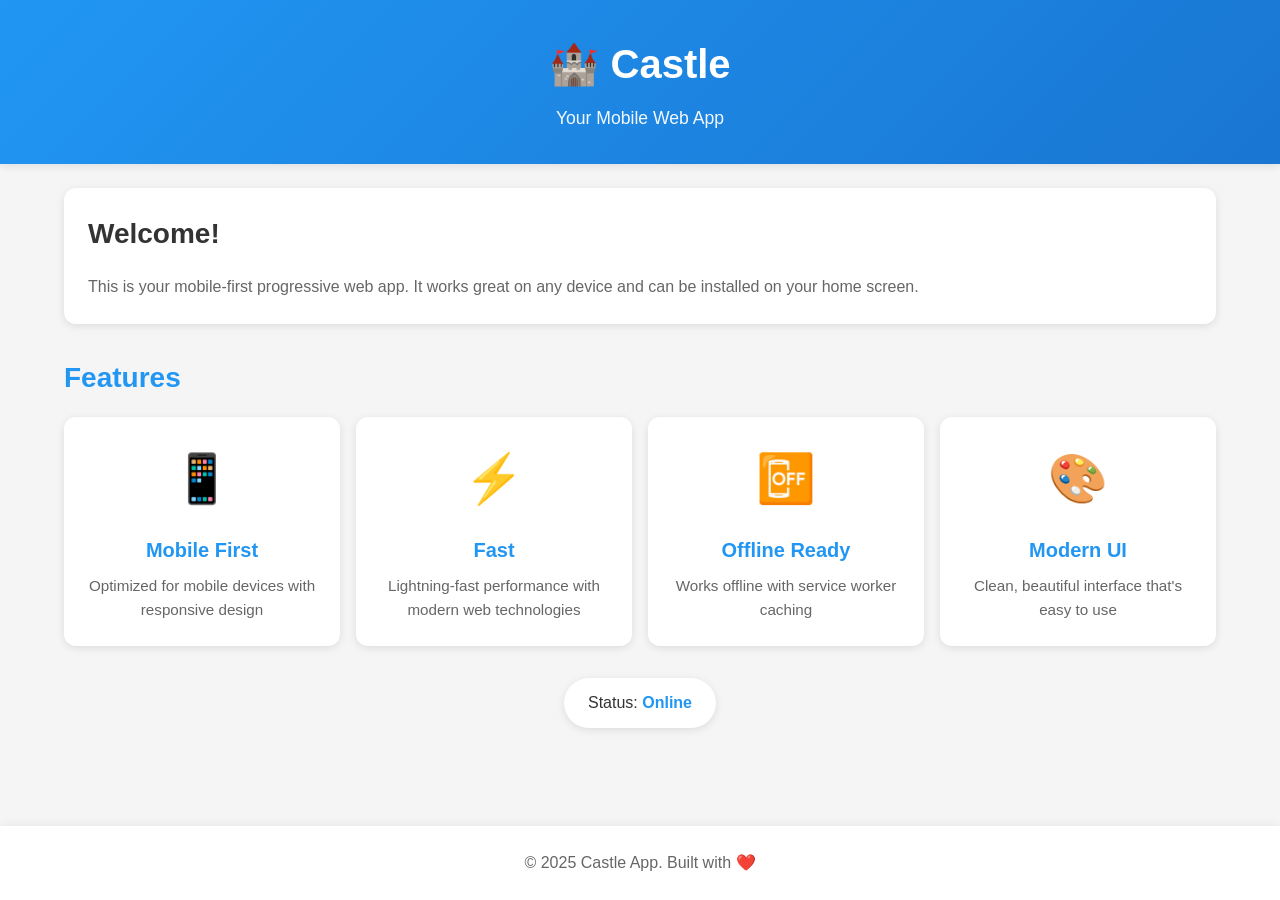
<file: index.html>
<!DOCTYPE html>
<html lang="en">
<head>
    <meta charset="UTF-8">
    <meta name="viewport" content="width=device-width, initial-scale=1.0">
    <meta name="description" content="A mobile-first progressive web app">
    <meta name="theme-color" content="#2196F3">
    <meta name="apple-mobile-web-app-capable" content="yes">
    <meta name="apple-mobile-web-app-status-bar-style" content="black-translucent">
    <meta name="apple-mobile-web-app-title" content="Castle App">

    <title>Castle - Mobile Web App</title>

    <link rel="stylesheet" href="styles.css">
    <link rel="manifest" href="manifest.json">
    <link rel="icon" type="image/svg+xml" href="icon.svg">
    <link rel="apple-touch-icon" href="icon.svg">
</head>
<body>
    <div class="app-container">
        <header class="app-header">
            <h1>🏰 Castle</h1>
            <p class="subtitle">Your Mobile Web App</p>
        </header>

        <main class="app-content">
            <section class="welcome-section">
                <div class="card">
                    <h2>Welcome!</h2>
                    <p>This is your mobile-first progressive web app. It works great on any device and can be installed on your home screen.</p>
                </div>
            </section>

            <section class="features-section">
                <h2>Features</h2>
                <div class="feature-grid">
                    <div class="feature-card">
                        <span class="icon">📱</span>
                        <h3>Mobile First</h3>
                        <p>Optimized for mobile devices with responsive design</p>
                    </div>
                    <div class="feature-card">
                        <span class="icon">⚡</span>
                        <h3>Fast</h3>
                        <p>Lightning-fast performance with modern web technologies</p>
                    </div>
                    <div class="feature-card">
                        <span class="icon">📴</span>
                        <h3>Offline Ready</h3>
                        <p>Works offline with service worker caching</p>
                    </div>
                    <div class="feature-card">
                        <span class="icon">🎨</span>
                        <h3>Modern UI</h3>
                        <p>Clean, beautiful interface that's easy to use</p>
                    </div>
                </div>
            </section>

            <section class="action-section">
                <button id="installBtn" class="install-btn" style="display: none;">
                    📥 Install App
                </button>
                <div class="status" id="status">
                    <p>Status: <span id="onlineStatus">Online</span></p>
                </div>
            </section>
        </main>

        <footer class="app-footer">
            <p>&copy; 2025 Castle App. Built with ❤️</p>
        </footer>
    </div>

    <script src="app.js"></script>
</body>
</html>
</file>
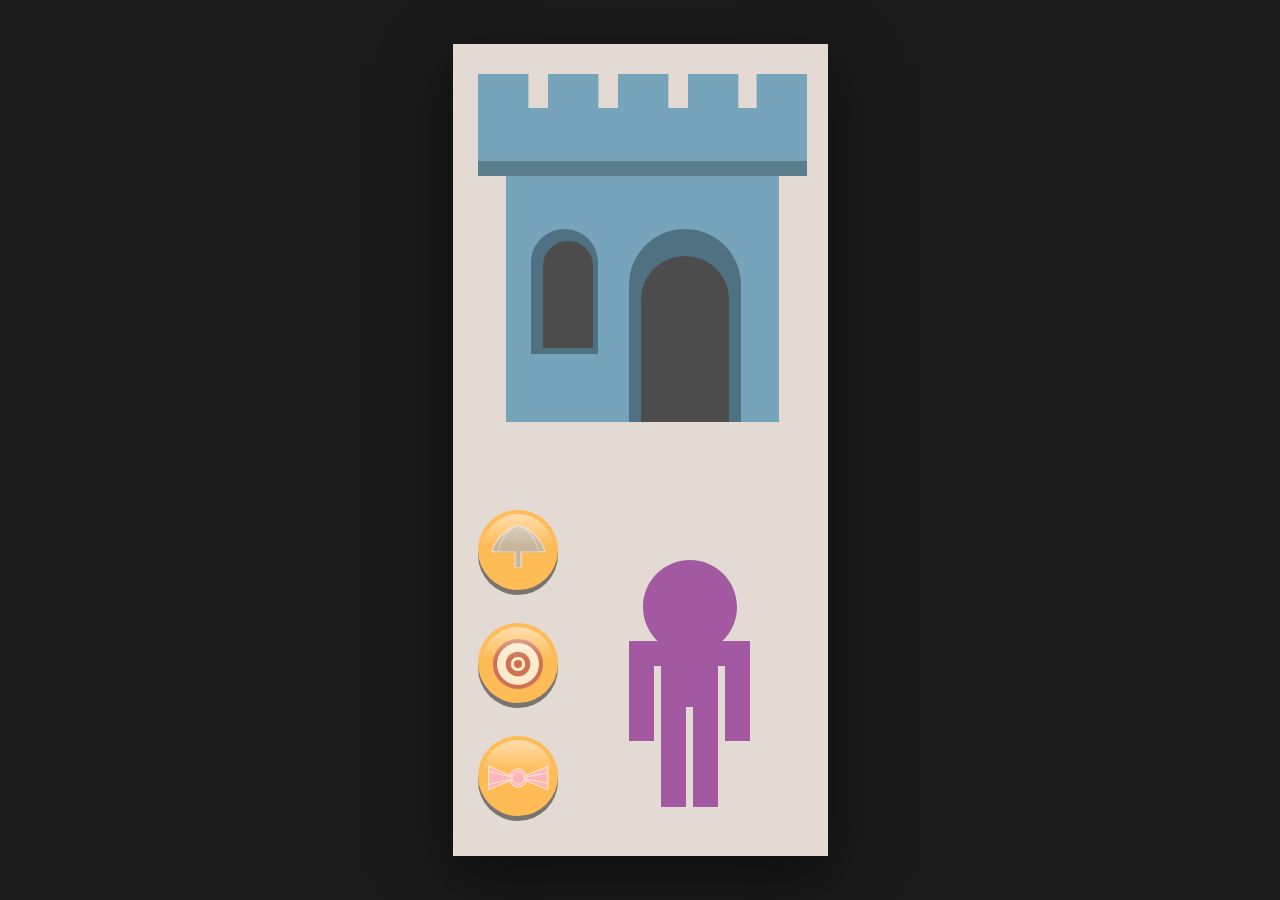
<file: adventure.html>
<!DOCTYPE html>
<html lang="en">
<head>
    <meta charset="UTF-8">
    <meta name="viewport" content="width=device-width, initial-scale=1.0">
    <meta name="apple-mobile-web-app-capable" content="yes">
    <meta name="apple-mobile-web-app-status-bar-style" content="black-translucent">
    <title>Castle Adventure - Interactive Game</title>
    <style>
        * {
            margin: 0;
            padding: 0;
            box-sizing: border-box;
        }

        body {
            font-family: -apple-system, BlinkMacSystemFont, 'Segoe UI', Roboto, sans-serif;
            background: #1a1a1a;
            display: flex;
            justify-content: center;
            align-items: center;
            min-height: 100vh;
            overflow: hidden;
        }

        .game-container {
            width: 100%;
            max-width: 375px;
            height: 100vh;
            max-height: 812px;
            position: relative;
            box-shadow: 0 20px 60px rgba(0, 0, 0, 0.5);
        }

        #adventure-svg {
            width: 100%;
            height: 100%;
            display: block;
        }

        /* Initially hide equipment items */
        #shield {
            display: none;
        }

        #tie {
            display: none;
        }

        #helmet {
            display: none;
        }

        /* Door glow pulse animation */
        #door {
            cursor: pointer;
            animation: door-glow-pulse 2s ease-in-out infinite;
        }

        @keyframes door-glow-pulse {
            0%, 100% {
                filter: drop-shadow(0 0 3px rgba(255, 215, 0, 0.3));
            }
            50% {
                filter: drop-shadow(0 0 15px rgba(255, 215, 0, 0.9))
                        drop-shadow(0 0 25px rgba(255, 215, 0, 0.6));
            }
        }

        /* Button interactions */
        #shield-btn,
        #tie-btn,
        #helmet-btn {
            cursor: pointer;
            transition: transform 0.2s ease, filter 0.2s ease;
        }

        #shield-btn:hover,
        #tie-btn:hover,
        #helmet-btn:hover {
            transform: scale(1.05);
            filter: brightness(1.15);
        }

        #shield-btn:active,
        #tie-btn:active,
        #helmet-btn:active {
            transform: scale(0.95);
        }

        /* Hero animation classes */
        .hero-moving {
            transition: transform 3s cubic-bezier(0.4, 0, 0.2, 1);
        }

        .hero-fade {
            transition: opacity 1s ease-out;
        }

        /* Button fade out */
        .button-fade {
            transition: opacity 0.5s ease-out;
        }

        /* Loading overlay */
        .message-overlay {
            position: absolute;
            top: 50%;
            left: 50%;
            transform: translate(-50%, -50%);
            background: rgba(0, 0, 0, 0.8);
            color: white;
            padding: 20px 40px;
            border-radius: 15px;
            font-size: 24px;
            font-weight: bold;
            opacity: 0;
            pointer-events: none;
            transition: opacity 0.5s ease;
            z-index: 1000;
        }

        .message-overlay.show {
            opacity: 1;
        }
    </style>
</head>
<body>
    <div class="game-container">
        <svg id="adventure-svg" width="375" height="812" viewBox="0 0 375 812" fill="none" xmlns="http://www.w3.org/2000/svg">
            <g id="adventure-screen1">
                <rect width="375" height="812" fill="#E3DBD3"/>

                <!-- Castle -->
                <g id="Castle">
                    <rect id="Rectangle 15" x="53" y="117" width="273" height="261" fill="#76A4BA"/>
                    <rect id="Rectangle 16" x="25" y="64" width="329" height="68" fill="#76A4BA"/>
                    <rect id="Rectangle 18" x="25" y="30" width="50.4" height="68" fill="#76A4BA"/>
                    <rect id="Rectangle 19" x="303.6" y="30" width="50.4" height="68" fill="#76A4BA"/>
                    <rect id="Rectangle 20" x="94.9999" y="30" width="50.4" height="68" fill="#76A4BA"/>
                    <rect id="Rectangle 21" x="165" y="30" width="50.4" height="68" fill="#76A4BA"/>
                    <rect id="Rectangle 22" x="235" y="30" width="50.4" height="68" fill="#76A4BA"/>
                    <rect id="Rectangle 17" x="25" y="117" width="329" height="15" fill="black" fill-opacity="0.23"/>
                </g>

                <!-- Castle Towers and Door -->
                <path id="Rectangle 27" d="M176 241C176 210.072 201.072 185 232 185C262.928 185 288 210.072 288 241V378H176V241Z" fill="#4F7181"/>
                <path id="door" d="M188 256C188 231.699 207.699 212 232 212C256.301 212 276 231.699 276 256V378H188V256Z" fill="#4C4C4C"/>
                <path id="Rectangle 28" d="M78 218.5C78 199.998 92.9985 185 111.5 185C130.002 185 145 199.998 145 218.5V310H78V218.5Z" fill="#4F7181"/>
                <path id="Rectangle 29" d="M90 222C90 208.193 101.193 197 115 197C128.807 197 140 208.193 140 222V304H90V222Z" fill="#4C4C4C"/>

                <!-- Hero Character -->
                <g id="hero">
                    <path id="body" d="M237 516C262.957 516 284 537.043 284 563C284 576.373 278.414 588.441 269.449 597H297V697H272V622H265V763H240V663H233V763H208V622H201V697H176V597H204.551C195.586 588.441 190 576.373 190 563C190 537.043 211.043 516 237 516Z" fill="#A359A2"/>

                    <!-- Tie (equipment) -->
                    <g id="tie">
                        <circle id="Ellipse 2" cx="235.2" cy="611" r="12.1667" fill="#FFB5E6" stroke="white"/>
                        <path id="Polygon 1" d="M195.8 626.707L195.8 595.293L233.889 611L195.8 626.707Z" fill="#FFB5E6" stroke="white"/>
                        <path id="Polygon 4" d="M195.95 619.893L195.95 602.107L233.055 611L195.95 619.893Z" fill="#FFB5E6" stroke="white"/>
                        <path id="Polygon 2" d="M274.6 595.293L274.6 626.707L236.511 611L274.6 595.293Z" fill="#FFB5E6" stroke="white"/>
                        <path id="Polygon 3" d="M274.45 603.813L274.45 618.187L237.797 611L274.45 603.813Z" fill="#FFB5E6" stroke="white"/>
                        <circle id="Ellipse 3" cx="235.2" cy="611" r="8.5" fill="#FFB5E6" stroke="white"/>
                    </g>

                    <!-- Shield (equipment) -->
                    <g id="shield">
                        <circle id="Ellipse 3_2" cx="185" cy="682" r="47" fill="white" stroke="#BB5353" stroke-width="4"/>
                        <g id="Ellipse 4">
                            <circle cx="185" cy="682" r="24.1343" fill="white"/>
                            <circle cx="185" cy="682" r="24.1343" fill="#BB5353"/>
                        </g>
                        <g id="Ellipse 5">
                            <circle cx="185" cy="682" r="13.8955" fill="white"/>
                            <circle cx="185" cy="682" r="13.8955" fill="white"/>
                        </g>
                        <g id="Ellipse 6">
                            <circle cx="185" cy="682" r="8.04478" fill="white"/>
                            <circle cx="185" cy="682" r="8.04478" fill="#BB5353"/>
                        </g>
                    </g>

                    <!-- Helmet (equipment) -->
                    <g id="helmet">
                        <g id="Union">
                            <mask id="path-24-inside-1_2_2" fill="white">
                                <path d="M236.499 499.001C261.17 505.138 280.854 524.993 287.997 550.559H242.999V579.999H228.999V550.559H185C192.143 524.993 211.827 505.138 236.499 499.001Z"/>
                            </mask>
                            <path d="M236.499 499.001C261.17 505.138 280.854 524.993 287.997 550.559H242.999V579.999H228.999V550.559H185C192.143 524.993 211.827 505.138 236.499 499.001Z" fill="#B5B5B5"/>
                            <path d="M236.499 499.001L236.74 498.031L236.499 497.971L236.258 498.031L236.499 499.001ZM287.997 550.559V551.559H289.315L288.96 550.289L287.997 550.559ZM242.999 550.559V549.559H241.999V550.559H242.999ZM242.999 579.999V580.999H243.999V579.999H242.999ZM228.999 579.999H227.999V580.999H228.999V579.999ZM228.999 550.559H229.999V549.559H228.999V550.559ZM185 550.559L184.037 550.29L183.682 551.559H185V550.559ZM236.499 499.001L236.258 499.971C260.556 506.016 279.981 525.585 287.034 550.828L287.997 550.559L288.96 550.289C281.727 524.401 261.785 504.26 236.74 498.031L236.499 499.001ZM287.997 550.559V549.559H242.999V550.559V551.559H287.997V550.559ZM242.999 550.559H241.999V579.999H242.999H243.999V550.559H242.999ZM242.999 579.999V578.999H228.999V579.999V580.999H242.999V579.999ZM228.999 579.999H229.999V550.559H228.999H227.999V579.999H228.999ZM228.999 550.559V549.559H185V550.559V551.559H228.999V550.559ZM185 550.559L185.963 550.828C193.016 525.584 212.442 506.016 236.74 499.971L236.499 499.001L236.258 498.031C211.213 504.26 191.27 524.401 184.037 550.29L185 550.559Z" fill="#F1F1F1" mask="url(#path-24-inside-1_2_2)"/>
                        </g>
                        <g id="Group 6">
                            <g id="Union_2">
                                <mask id="path-26-inside-2_2_2" fill="white">
                                    <path d="M236.499 499.001C255.422 505.138 270.516 524.993 275.995 550.559H241.484V579.999H230.747V550.559H197.002C202.481 524.993 217.576 505.138 236.499 499.001Z"/>
                                </mask>
                                <path d="M236.499 499.001C255.422 505.138 270.516 524.993 275.995 550.559H241.484V579.999H230.747V550.559H197.002C202.481 524.993 217.576 505.138 236.499 499.001Z" fill="#B5B5B5"/>
                                <path d="M236.499 499.001L236.808 498.05L236.499 497.95L236.191 498.05L236.499 499.001ZM275.995 550.559V551.559H277.232L276.973 550.349L275.995 550.559ZM241.484 550.559V549.559H240.484V550.559H241.484ZM241.484 579.999V580.999H242.484V579.999H241.484ZM230.747 579.999H229.747V580.999H230.747V579.999ZM230.747 550.559H231.747V549.559H230.747V550.559ZM197.002 550.559L196.024 550.349L195.765 551.559H197.002V550.559ZM236.499 499.001L236.191 499.952C254.663 505.943 269.585 525.421 275.017 550.768L275.995 550.559L276.973 550.349C271.447 524.566 256.18 504.333 236.808 498.05L236.499 499.001ZM275.995 550.559V549.559H241.484V550.559V551.559H275.995V550.559ZM241.484 550.559H240.484V579.999H241.484H242.484V550.559H241.484ZM241.484 579.999V578.999H230.747V579.999V580.999H241.484V579.999ZM230.747 579.999H231.747V550.559H230.747H229.747V579.999H230.747ZM230.747 550.559V549.559H197.002V550.559V551.559H230.747V550.559ZM197.002 550.559L197.98 550.768C203.412 525.42 218.335 505.943 236.808 499.952L236.499 499.001L236.191 498.05C216.818 504.333 201.549 524.566 196.024 550.349L197.002 550.559Z" fill="#D8D8D8" mask="url(#path-26-inside-2_2_2)"/>
                            </g>
                        </g>
                    </g>
                </g>

                <!-- Control Buttons -->
                <g id="tie-btn">
                    <circle id="Ellipse 11" cx="65" cy="737" r="40" fill="black" fill-opacity="0.47"/>
                    <circle id="Ellipse 12" cx="65" cy="732" r="40" fill="#FFBB56"/>
                    <g id="figure" opacity="0.7">
                        <circle id="Ellipse 2_2" cx="65.2" cy="734" r="9.07143" fill="#FFB5E6" stroke="white"/>
                        <path id="Polygon 1_2" d="M35.5496 745.686L35.5496 722.314L63.8885 733.999L35.5496 745.686Z" fill="#FFB5E6" stroke="white"/>
                        <path id="Polygon 4_2" d="M35.6629 740.565L35.6629 727.435L63.0574 733.999L35.6629 740.565Z" fill="#FFB5E6" stroke="white"/>
                        <path id="Polygon 2_2" d="M94.8504 722.314L94.8504 745.686L66.5115 734.001L94.8504 722.314Z" fill="#FFB5E6" stroke="white"/>
                        <path id="Polygon 3_2" d="M94.7371 728.718L94.7371 739.282L67.7967 734L94.7371 728.718Z" fill="#FFB5E6" stroke="white"/>
                        <circle id="Ellipse 3_3" cx="65.2" cy="734" r="6.30075" fill="#FFB5E6" stroke="white"/>
                    </g>
                    <circle id="Ellipse 13" cx="65" cy="732" r="36" fill="url(#paint0_linear_2_2)"/>
                </g>

                <g id="helmet-btn">
                    <circle id="Ellipse 11_2" cx="65" cy="511" r="40" fill="black" fill-opacity="0.47"/>
                    <circle id="Ellipse 12_2" cx="65" cy="506" r="40" fill="#FFBB56"/>
                    <g id="figure_2" opacity="0.75">
                        <g id="Union_3">
                            <mask id="path-39-inside-3_2_2" fill="white">
                                <path d="M65.4993 481.001C78.5966 484.259 89.0452 494.799 92.8372 508.371H68.9505V524H61.5189V508.371H38.1634C41.9555 494.8 52.4026 484.259 65.4993 481.001Z"/>
                            </mask>
                            <path d="M65.4993 481.001C78.5966 484.259 89.0452 494.799 92.8372 508.371H68.9505V524H61.5189V508.371H38.1634C41.9555 494.8 52.4026 484.259 65.4993 481.001Z" fill="#B5B5B5"/>
                            <path d="M65.4993 481.001L65.7407 480.031L65.4993 479.971L65.2579 480.031L65.4993 481.001ZM92.8372 508.371V509.371H94.1549L93.8003 508.102L92.8372 508.371ZM68.9505 508.371V507.371H67.9505V508.371H68.9505ZM68.9505 524V525H69.9505V524H68.9505ZM61.5189 524H60.5189V525H61.5189V524ZM61.5189 508.371H62.5189V507.371H61.5189V508.371ZM38.1634 508.371L37.2003 508.102L36.8457 509.371H38.1634V508.371ZM65.4993 481.001L65.2579 481.971C77.9824 485.136 88.1722 495.391 91.8741 508.64L92.8372 508.371L93.8003 508.102C89.9181 494.208 79.2108 483.381 65.7407 480.031L65.4993 481.001ZM92.8372 508.371V507.371H68.9505V508.371V509.371H92.8372V508.371ZM68.9505 508.371H67.9505V524H68.9505H69.9505V508.371H68.9505ZM68.9505 524V523H61.5189V524V525H68.9505V524ZM61.5189 524H62.5189V508.371H61.5189H60.5189V524H61.5189ZM61.5189 508.371V507.371H38.1634V508.371V509.371H61.5189V508.371ZM38.1634 508.371L39.1265 508.64C42.8285 495.391 53.0169 485.137 65.7407 481.971L65.4993 481.001L65.2579 480.031C51.7883 483.381 41.0825 494.208 37.2003 508.102L38.1634 508.371Z" fill="#F1F1F1" mask="url(#path-39-inside-3_2_2)"/>
                        </g>
                        <g id="Group 6_2">
                            <g id="Union_4">
                                <mask id="path-41-inside-4_2_2" fill="white">
                                    <path d="M65.4996 481.001C75.545 484.259 83.5589 494.799 86.4673 508.371H68.1461V524H62.4459V508.371H44.5318C47.4402 494.799 55.4545 484.259 65.4996 481.001Z"/>
                                </mask>
                                <path d="M65.4996 481.001C75.545 484.259 83.5589 494.799 86.4673 508.371H68.1461V524H62.4459V508.371H44.5318C47.4402 494.799 55.4545 484.259 65.4996 481.001Z" fill="#B5B5B5"/>
                                <path d="M65.4996 481.001L65.8081 480.05L65.4996 479.95L65.191 480.05L65.4996 481.001ZM86.4673 508.371V509.371H87.7043L87.4451 508.162L86.4673 508.371ZM68.1461 508.371V507.371H67.1461V508.371H68.1461ZM68.1461 524V525H69.1461V524H68.1461ZM62.4459 524H61.4459V525H62.4459V524ZM62.4459 508.371H63.4459V507.371H62.4459V508.371ZM44.5318 508.371L43.554 508.162L43.2948 509.371H44.5318V508.371ZM65.4996 481.001L65.1911 481.952C74.7863 485.064 82.6278 495.227 85.4895 508.581L86.4673 508.371L87.4451 508.162C84.49 494.372 76.3036 483.454 65.8081 480.05L65.4996 481.001ZM86.4673 508.371V507.371H68.1461V508.371V509.371H86.4673V508.371ZM68.1461 508.371H67.1461V524H68.1461H69.1461V508.371H68.1461ZM68.1461 524V523H62.4459V524V525H68.1461V524ZM62.4459 524H63.4459V508.371H62.4459H61.4459V524H62.4459ZM62.4459 508.371V507.371H44.5318V508.371V509.371H62.4459V508.371ZM44.5318 508.371L45.5096 508.581C48.3713 495.227 56.2131 485.064 65.8081 481.952L65.4996 481.001L65.191 480.05C54.6958 483.454 46.5091 494.372 43.554 508.162L44.5318 508.371Z" fill="#D8D8D8" mask="url(#path-41-inside-4_2_2)"/>
                            </g>
                        </g>
                    </g>
                    <circle id="Ellipse 13_2" cx="65" cy="506" r="36" fill="url(#paint1_linear_2_2)"/>
                </g>

                <g id="shield-btn">
                    <circle id="Ellipse 11_3" cx="65" cy="624" r="40" fill="black" fill-opacity="0.47"/>
                    <circle id="Ellipse 12_3" cx="65" cy="619" r="40" fill="#FFBB56"/>
                    <g id="figure_3" opacity="0.7">
                        <circle id="Ellipse 3_4" cx="65" cy="620" r="23" fill="white" stroke="#BB5353" stroke-width="4"/>
                        <g id="Ellipse 4_2">
                            <circle cx="65" cy="620" r="12.3134" fill="white"/>
                            <circle cx="65" cy="620" r="12.3134" fill="#BB5353"/>
                        </g>
                        <g id="Ellipse 5_2">
                            <circle cx="65" cy="620" r="7.08955" fill="white"/>
                            <circle cx="65" cy="620" r="7.08955" fill="white"/>
                        </g>
                        <g id="Ellipse 6_2">
                            <circle cx="65" cy="620" r="4.10448" fill="white"/>
                            <circle cx="65" cy="620" r="4.10448" fill="#BB5353"/>
                        </g>
                    </g>
                    <circle id="Ellipse 13_3" cx="65" cy="619" r="36" fill="url(#paint2_linear_2_2)"/>
                </g>
            </g>

            <defs>
                <linearGradient id="paint0_linear_2_2" x1="65" y1="696" x2="65" y2="768" gradientUnits="userSpaceOnUse">
                    <stop stop-color="white" stop-opacity="0.52"/>
                    <stop offset="0.445" stop-color="white" stop-opacity="0"/>
                </linearGradient>
                <linearGradient id="paint1_linear_2_2" x1="65" y1="470" x2="65" y2="542" gradientUnits="userSpaceOnUse">
                    <stop stop-color="white" stop-opacity="0.52"/>
                    <stop offset="0.445" stop-color="white" stop-opacity="0"/>
                </linearGradient>
                <linearGradient id="paint2_linear_2_2" x1="65" y1="583" x2="65" y2="655" gradientUnits="userSpaceOnUse">
                    <stop stop-color="white" stop-opacity="0.52"/>
                    <stop offset="0.445" stop-color="white" stop-opacity="0"/>
                </linearGradient>
            </defs>
        </svg>

        <div class="message-overlay" id="messageOverlay">Adventure Awaits!</div>
    </div>

    <script>
        // Get all interactive elements
        const shieldBtn = document.getElementById('shield-btn');
        const tieBtn = document.getElementById('tie-btn');
        const helmetBtn = document.getElementById('helmet-btn');
        const shield = document.getElementById('shield');
        const tie = document.getElementById('tie');
        const helmet = document.getElementById('helmet');
        const door = document.getElementById('door');
        const hero = document.getElementById('hero');
        const messageOverlay = document.getElementById('messageOverlay');

        let adventureStarted = false;

        // Toggle visibility function
        function toggleElement(element) {
            const currentDisplay = window.getComputedStyle(element).display;
            element.style.display = currentDisplay === 'none' ? 'block' : 'none';
        }

        // Equipment button handlers
        shieldBtn.addEventListener('click', (e) => {
            e.stopPropagation();
            if (!adventureStarted) {
                toggleElement(shield);
            }
        });

        tieBtn.addEventListener('click', (e) => {
            e.stopPropagation();
            if (!adventureStarted) {
                toggleElement(tie);
            }
        });

        helmetBtn.addEventListener('click', (e) => {
            e.stopPropagation();
            if (!adventureStarted) {
                toggleElement(helmet);
            }
        });

        // Door click handler - start the adventure
        door.addEventListener('click', (e) => {
            if (adventureStarted) return;
            adventureStarted = true;

            e.stopPropagation();

            // 1. Hide all buttons with fade effect
            [shieldBtn, tieBtn, helmetBtn].forEach(btn => {
                btn.classList.add('button-fade');
                btn.style.opacity = '0';
                btn.style.pointerEvents = 'none';
                setTimeout(() => {
                    btn.style.display = 'none';
                }, 500);
            });

            // 2. Stop door glow animation
            door.style.animation = 'none';
            door.style.filter = 'drop-shadow(0 0 10px rgba(255, 215, 0, 0.8))';

            // 3. Move hero to the door
            // Hero needs to move up from ~y=640 to door at ~y=320
            // That's approximately -320 pixels in Y direction
            hero.classList.add('hero-moving');
            hero.style.transform = 'translateY(-320px)';

            // 4. After hero reaches door, fade away
            setTimeout(() => {
                hero.classList.add('hero-fade');
                hero.style.opacity = '0';
            }, 3000);

            // 5. Show completion message
            setTimeout(() => {
                messageOverlay.classList.add('show');
            }, 4000);

            // 6. Optional: Hide message after a while
            setTimeout(() => {
                messageOverlay.classList.remove('show');
            }, 6500);
        });

        // Add pointer cursor to door
        door.style.cursor = 'pointer';

        console.log('🏰 Castle Adventure loaded! Tap the buttons to equip your hero, then tap the glowing door to begin!');
    </script>
</body>
</html>
</file>
<file: styles.css>
/* Reset and Base Styles */
* {
    margin: 0;
    padding: 0;
    box-sizing: border-box;
}

:root {
    --primary-color: #2196F3;
    --secondary-color: #1976D2;
    --accent-color: #FF4081;
    --text-color: #333;
    --text-light: #666;
    --background: #f5f5f5;
    --card-background: #ffffff;
    --shadow: 0 2px 8px rgba(0, 0, 0, 0.1);
    --shadow-hover: 0 4px 16px rgba(0, 0, 0, 0.15);
}

body {
    font-family: -apple-system, BlinkMacSystemFont, 'Segoe UI', Roboto, Oxygen, Ubuntu, Cantarell, sans-serif;
    background: var(--background);
    color: var(--text-color);
    line-height: 1.6;
    -webkit-font-smoothing: antialiased;
    -moz-osx-font-smoothing: grayscale;
}

.app-container {
    min-height: 100vh;
    display: flex;
    flex-direction: column;
}

/* Header */
.app-header {
    background: linear-gradient(135deg, var(--primary-color), var(--secondary-color));
    color: white;
    padding: 2rem 1rem;
    text-align: center;
    box-shadow: var(--shadow);
}

.app-header h1 {
    font-size: 2.5rem;
    margin-bottom: 0.5rem;
    font-weight: 700;
}

.subtitle {
    font-size: 1.1rem;
    opacity: 0.95;
    font-weight: 300;
}

/* Main Content */
.app-content {
    flex: 1;
    padding: 1.5rem;
    max-width: 1200px;
    margin: 0 auto;
    width: 100%;
}

section {
    margin-bottom: 2rem;
}

h2 {
    font-size: 1.75rem;
    margin-bottom: 1rem;
    color: var(--primary-color);
}

/* Cards */
.card {
    background: var(--card-background);
    border-radius: 12px;
    padding: 1.5rem;
    box-shadow: var(--shadow);
    transition: transform 0.3s ease, box-shadow 0.3s ease;
}

.card:hover {
    transform: translateY(-2px);
    box-shadow: var(--shadow-hover);
}

.card h2 {
    margin-top: 0;
    color: var(--text-color);
}

.card p {
    color: var(--text-light);
    line-height: 1.7;
}

/* Feature Grid */
.feature-grid {
    display: grid;
    grid-template-columns: repeat(auto-fit, minmax(250px, 1fr));
    gap: 1rem;
    margin-top: 1rem;
}

.feature-card {
    background: var(--card-background);
    border-radius: 12px;
    padding: 1.5rem;
    text-align: center;
    box-shadow: var(--shadow);
    transition: transform 0.3s ease, box-shadow 0.3s ease;
}

.feature-card:hover {
    transform: translateY(-4px);
    box-shadow: var(--shadow-hover);
}

.feature-card .icon {
    font-size: 3rem;
    display: block;
    margin-bottom: 1rem;
}

.feature-card h3 {
    font-size: 1.25rem;
    margin-bottom: 0.5rem;
    color: var(--primary-color);
}

.feature-card p {
    color: var(--text-light);
    font-size: 0.95rem;
}

/* Action Section */
.action-section {
    text-align: center;
    margin-top: 2rem;
}

.install-btn {
    background: linear-gradient(135deg, var(--accent-color), #f50057);
    color: white;
    border: none;
    padding: 1rem 2rem;
    font-size: 1.1rem;
    border-radius: 50px;
    cursor: pointer;
    box-shadow: var(--shadow);
    transition: transform 0.3s ease, box-shadow 0.3s ease;
    font-weight: 600;
    margin-bottom: 1.5rem;
}

.install-btn:hover {
    transform: scale(1.05);
    box-shadow: var(--shadow-hover);
}

.install-btn:active {
    transform: scale(0.98);
}

.status {
    background: var(--card-background);
    display: inline-block;
    padding: 0.75rem 1.5rem;
    border-radius: 50px;
    box-shadow: var(--shadow);
}

#onlineStatus {
    font-weight: 600;
    color: var(--primary-color);
}

#onlineStatus.offline {
    color: var(--accent-color);
}

/* Footer */
.app-footer {
    background: var(--card-background);
    text-align: center;
    padding: 1.5rem;
    color: var(--text-light);
    box-shadow: 0 -2px 8px rgba(0, 0, 0, 0.05);
}

/* Responsive Design */
@media (max-width: 768px) {
    .app-header h1 {
        font-size: 2rem;
    }

    .subtitle {
        font-size: 1rem;
    }

    .feature-grid {
        grid-template-columns: 1fr;
    }

    h2 {
        font-size: 1.5rem;
    }
}

/* PWA Install Prompt Animation */
@keyframes slideIn {
    from {
        opacity: 0;
        transform: translateY(20px);
    }
    to {
        opacity: 1;
        transform: translateY(0);
    }
}

.install-btn {
    animation: slideIn 0.5s ease;
}

/* Touch-friendly sizing */
@media (hover: none) and (pointer: coarse) {
    .install-btn,
    .feature-card {
        min-height: 48px;
    }
}
</file>
